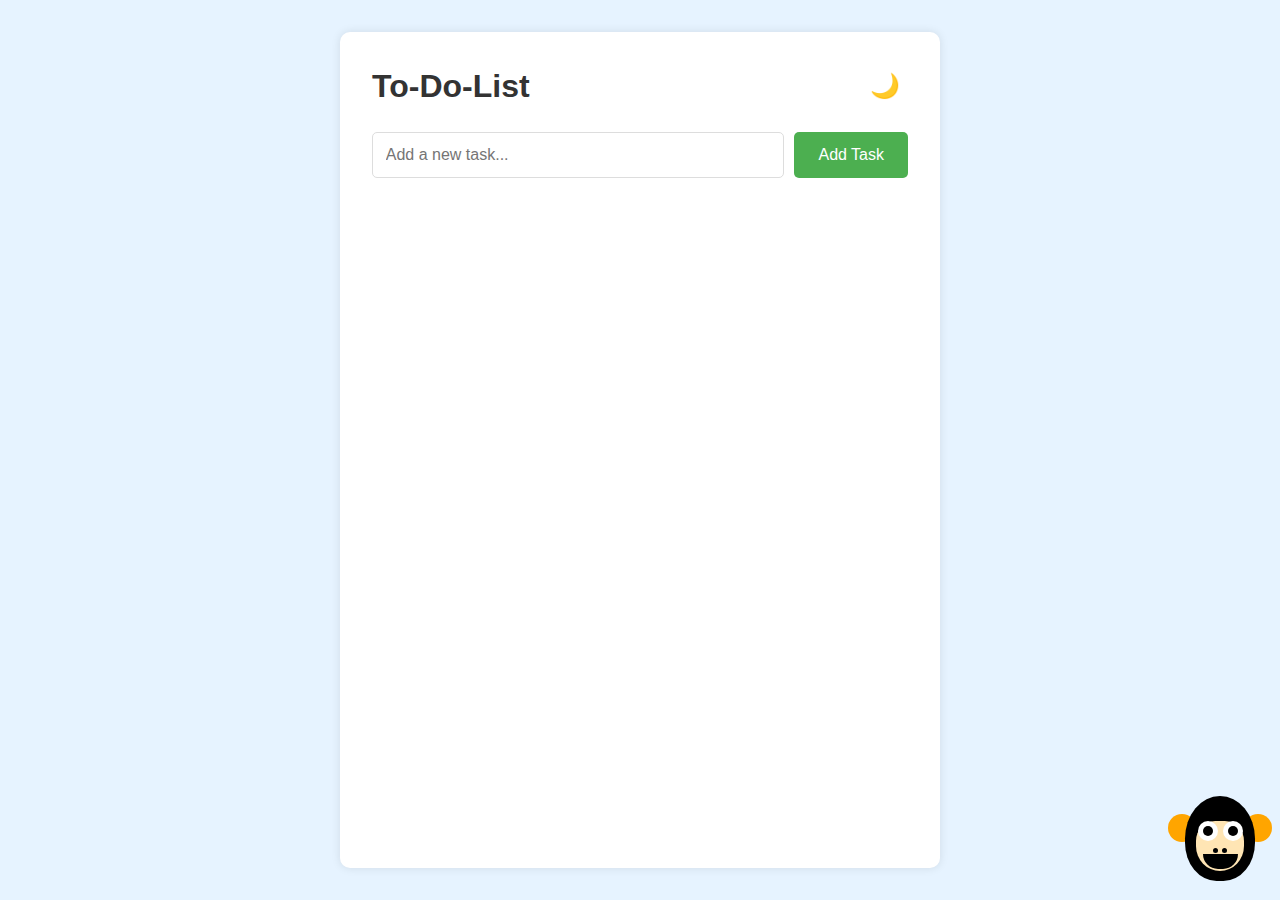
<file: index.html>
<!DOCTYPE html>
<html lang="en">
<head>
    <meta charset="UTF-8">
    <meta name="viewport" content="width=device-width, initial-scale=1.0">
    <meta name="description" content="A To-Do List application with a cute monkey chatbot">
    <meta name="keywords" content="todo list, chatbot, monkey, task management">
    <meta name="author" content="Your Name">
    <meta property="og:title" content="To-Do List with Monkey Chatbot">
    <meta property="og:description" content="A friendly To-Do List application with a cute monkey chatbot to help you manage your tasks">
    <meta property="og:type" content="website">
    <meta property="og:url" content="https://sheos9.github.io/test/">
    <title>To-Do List with Monkey Chatbot</title>
    <link rel="stylesheet" href="styles.css">
    <link rel="stylesheet" href="https://fonts.googleapis.com/icon?family=Material+Icons">
    <link rel="icon" type="image/x-icon" href="favicon.ico">
</head>
<body>
    <div class="container">
        <div class="header">
            <h1>To-Do-List</h1>
            <button class="theme-toggle" id="themeToggle">🌙</button>
        </div>
        <div class="input-container">
            <input type="text" id="taskInput" placeholder="Add a new task...">
            <button id="addTask">Add Task</button>
        </div>
        <ul id="taskList"></ul>
    </div>

    <!-- Chatbot -->
    <div class="chatbot-container">
        <button class="chatbot-toggle" id="chatbotToggle">
            <div class="monkey-face">
                <div class="ear left"></div>
                <div class="ear right"></div>
                <div class="face">
                    <div class="eyes">
                        <div class="eye"></div>
                        <div class="eye"></div>
                    </div>
                    <div class="nose"></div>
                    <div class="mouth"></div>
                </div>
            </div>
        </button>

        <div class="chatbot-box" id="chatbotBox">
            <div class="chatbot-header">
                <span>Chimbo</span>
                <button class="close-btn">&times;</button>
            </div>
            <div class="chat-messages" id="chatMessages"></div>
            <div class="chat-input">
                <input type="text" id="messageInput" placeholder="Type your message...">
                <button id="sendMessage">Send</button>
            </div>
        </div>
    </div>

    <footer>
    </footer>

    <script src="script.js"></script>
</body>
</html>
</file>
<file: styles.css>
:root {
    --bg-color: #e6f3ff;
    --container-bg: white;
    --text-color: #333;
    --input-border: #ddd;
    --task-bg: #f8f8f8;
    --task-hover-bg: #f0f0f0;
}

[data-theme="dark"] {
    --bg-color: #1a1a1a;
    --container-bg: #2d2d2d;
    --text-color: #ffffff;
    --input-border: #404040;
    --task-bg: #363636;
    --task-hover-bg: #404040;
}

* {
    margin: 0;
    padding: 0;
    box-sizing: border-box;
    font-family: 'Segoe UI', Tahoma, Geneva, Verdana, sans-serif;
}

body {
    background-color: var(--bg-color);
    min-height: 100vh;
    display: flex;
    justify-content: center;
    padding: 2rem;
    transition: background-color 0.3s;
}

.container {
    background-color: var(--container-bg);
    padding: 2rem;
    border-radius: 10px;
    box-shadow: 0 0 10px rgba(0, 0, 0, 0.1);
    width: 100%;
    max-width: 600px;
    transition: background-color 0.3s;
}

.header {
    display: flex;
    justify-content: space-between;
    align-items: center;
    margin-bottom: 1.5rem;
}

h1 {
    color: var(--text-color);
    text-align: center;
    margin: 0;
}

.theme-toggle {
    background: transparent;
    border: none;
    font-size: 1.5rem;
    padding: 0.5rem;
    cursor: pointer;
    border-radius: 50%;
    transition: transform 0.3s;
}

.theme-toggle:hover {
    transform: scale(1.1);
    background-color: transparent;
}

.input-container {
    display: flex;
    gap: 10px;
    margin-bottom: 1.5rem;
}

input[type="text"] {
    flex: 1;
    padding: 0.8rem;
    border: 1px solid var(--input-border);
    border-radius: 5px;
    font-size: 1rem;
    background-color: var(--container-bg);
    color: var(--text-color);
}

button {
    padding: 0.8rem 1.5rem;
    background-color: #4CAF50;
    color: white;
    border: none;
    border-radius: 5px;
    cursor: pointer;
    font-size: 1rem;
    transition: background-color 0.3s;
}

button:hover {
    background-color: #45a049;
}

#taskList {
    list-style: none;
}

.task-item {
    display: flex;
    align-items: center;
    gap: 10px;
    padding: 1rem;
    background-color: var(--task-bg);
    margin-bottom: 0.5rem;
    border-radius: 5px;
    transition: all 0.3s;
    cursor: grab;
}

.task-item:active {
    cursor: grabbing;
}

.task-item.dragging {
    opacity: 0.5;
    background-color: var(--task-hover-bg);
}

.task-item.drag-above {
    border-top: 2px solid #4CAF50;
}

.task-item.drag-below {
    border-bottom: 2px solid #4CAF50;
}

.drag-handle {
    color: var(--text-color);
    opacity: 0.5;
    cursor: grab;
    user-select: none;
    padding: 0 5px;
}

.drag-handle:hover {
    opacity: 0.8;
}

.task-item:hover {
    background-color: var(--task-hover-bg);
}

.task-text {
    flex: 1;
    cursor: pointer;
    color: var(--text-color);
}

.task-text.editing {
    padding: 0.5rem;
    border: 1px solid var(--input-border);
    border-radius: 3px;
    background-color: var(--container-bg);
    color: var(--text-color);
}

.delete-btn {
    background-color: #ff4444;
}

.delete-btn:hover {
    background-color: #cc0000;
}

/* Chatbot Container */
.chatbot-container {
    position: fixed;
    bottom: 20px;
    right: 20px;
    z-index: 1000;
}

/* Chatbot Toggle Button */
.chatbot-toggle {
    width: 80px;
    height: 80px;
    background: none;
    border: none;
    cursor: pointer;
    padding: 0;
    transition: transform 0.3s;
    outline: none;
}

.chatbot-toggle:hover {
    transform: scale(1.1);
    background: none;
}

/* Monkey Face */
.monkey-face {
    position: relative;
    width: 80px;
    height: 80px;
    background: none;
}

/* Big Ears */
.ear {
    position: absolute;
    width: 28px;
    height: 28px;
    background-color: #FFA500;
    border-radius: 50%;
    z-index: 1;
}

.ear.left {
    left: -12px;
    top: 18px;
}

.ear.right {
    right: -12px;
    top: 18px;
}

.ear::before {
    display: none;
}

/* Face */
.face {
    position: absolute;
    width: 70px;
    height: 85px;
    background-color: #000000;
    border-radius: 50% 50% 45% 45%;
    top: 0;
    left: 5px;
    z-index: 2;
}

.face::after {
    content: '';
    position: absolute;
    width: 48px;
    height: 50px;
    background-color: #FFE5B4;
    border-radius: 40% 40% 50% 50%;
    top: 25px;
    left: 11px;
}

/* Eyes */
.eyes {
    position: absolute;
    width: 100%;
    top: 25px;
    display: flex;
    justify-content: space-around;
    padding: 0 10px;
    z-index: 3;
}

.eye {
    width: 20px;
    height: 20px;
    background-color: white;
    border-radius: 50%;
    position: relative;
}

.eye::after {
    content: '';
    position: absolute;
    width: 10px;
    height: 10px;
    background-color: black;
    border-radius: 50%;
    top: 5px;
    left: 5px;
}

/* Nose */
.nose {
    position: absolute;
    width: 14px;
    height: 8px;
    top: 50px;
    left: 28px;
    z-index: 3;
    display: flex;
    justify-content: space-between;
    align-items: center;
}

.nose::before,
.nose::after {
    content: '';
    width: 5px;
    height: 5px;
    background-color: black;
    border-radius: 50%;
}

/* Mouth */
.mouth {
    position: absolute;
    width: 35px;
    height: 15px;
    border: none;
    border-radius: 0 0 100px 100px;
    top: 58px;
    left: 18px;
    z-index: 3;
    background-color: black;
    transform: none;
}

/* Chatbot Box */
.chatbot-box {
    position: fixed;
    bottom: 20px;
    right: 20px;
    z-index: 1000;
    width: 300px;
    height: 400px;
    background-color: var(--container-bg);
    border-radius: 10px;
    box-shadow: 0 5px 15px rgba(0, 0, 0, 0.2);
    display: none;
    flex-direction: column;
}

.chatbot-box.active {
    display: flex;
}

.chatbot-header {
    padding: 15px;
    background-color: #8B4513;
    color: white;
    border-radius: 10px 10px 0 0;
    display: flex;
    justify-content: space-between;
    align-items: center;
}

.close-btn {
    background: none;
    border: none;
    color: white;
    font-size: 24px;
    cursor: pointer;
    padding: 0 5px;
}

.close-btn:hover {
    background: none;
    opacity: 0.8;
}

.chat-messages {
    flex: 1;
    padding: 15px;
    overflow-y: auto;
    background-color: var(--container-bg);
}

.message {
    margin-bottom: 10px;
    padding: 8px 12px;
    border-radius: 15px;
    max-width: 80%;
    word-wrap: break-word;
}

.user-message {
    background-color: #4CAF50;
    color: white;
    margin-left: auto;
    border-radius: 15px 15px 0 15px;
}

.bot-message {
    background-color: var(--task-bg);
    color: var(--text-color);
    margin-right: auto;
    border-radius: 15px 15px 15px 0;
}

.chat-input {
    padding: 15px;
    display: flex;
    gap: 10px;
    border-top: 1px solid var(--input-border);
}

.chat-input input {
    flex: 1;
    padding: 8px;
    border: 1px solid var(--input-border);
    border-radius: 20px;
    background-color: var(--container-bg);
    color: var(--text-color);
}

.chat-input button {
    padding: 8px 15px;
    border-radius: 20px;
}
</file>
